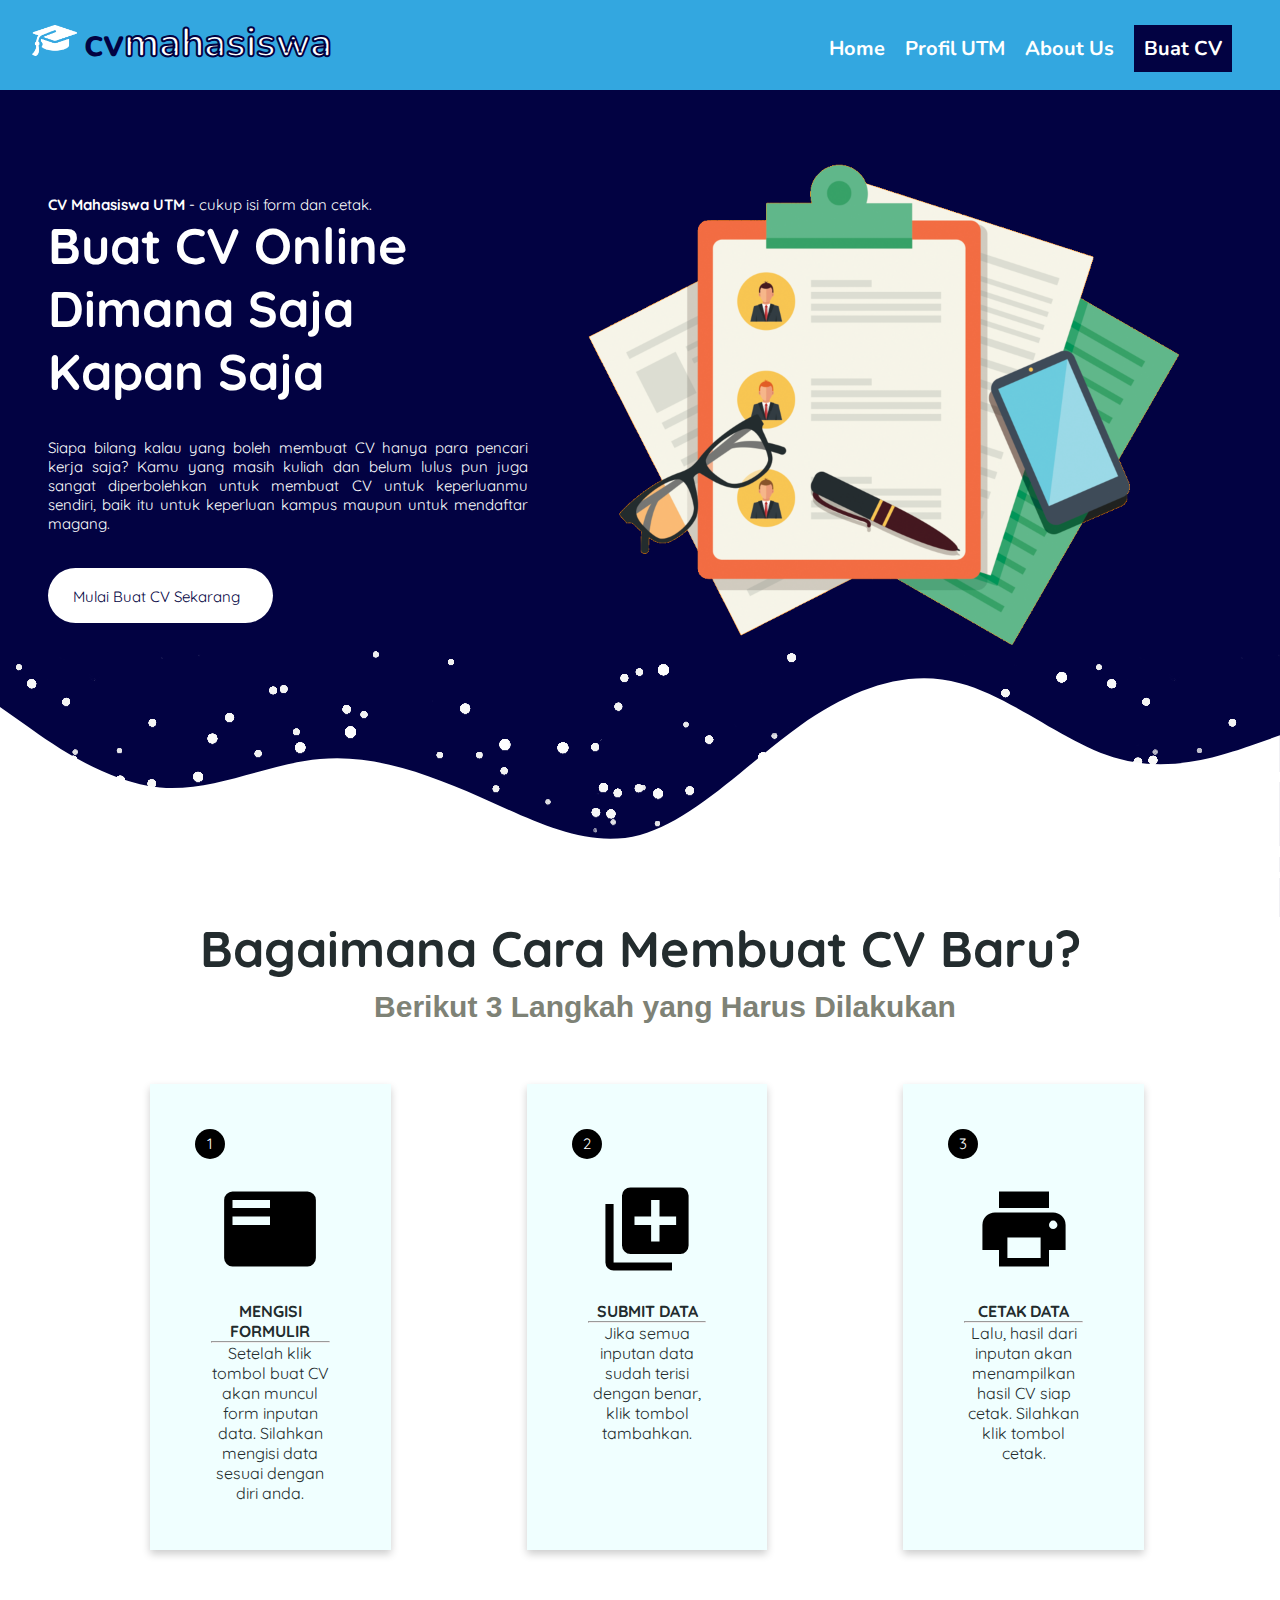
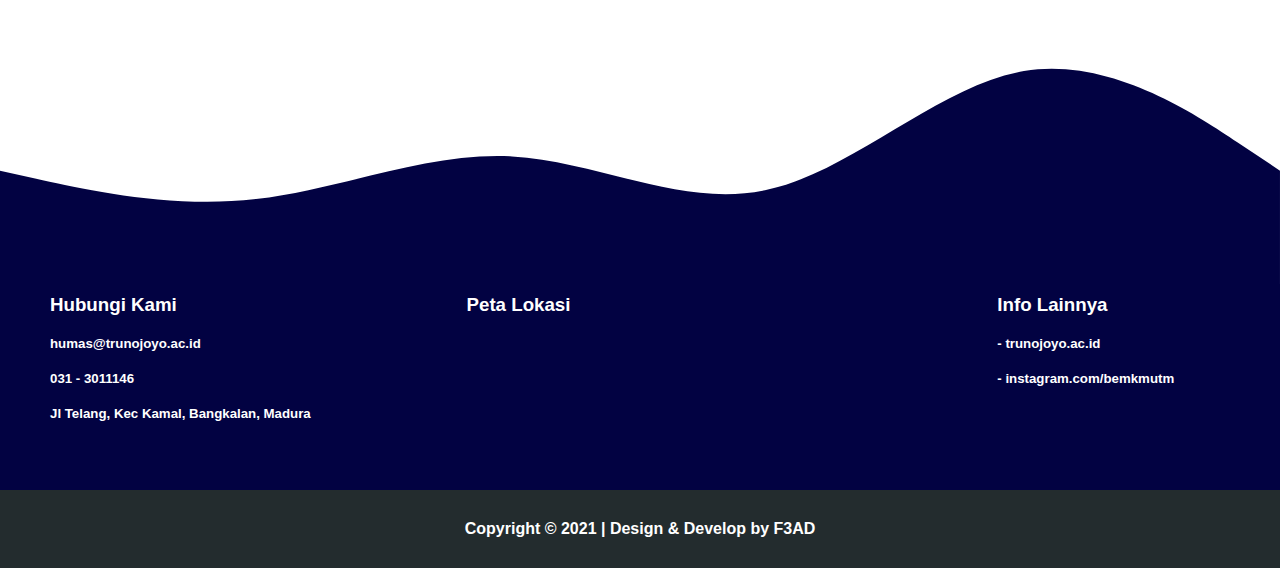
<file: index.html>
<!DOCTYPE html>
<html>
    <head>
        <meta charset="utf-8">
        <meta name="viewport" content="width=device-width, initial-scale=1">
        <link rel="stylesheet" href="css/index.css">
        <link rel="preconnect" href="https://fonts.gstatic.com">
        <link href="https://fonts.googleapis.com/css2?family=Nunito:ital,wght@0,200;0,900;1,900&display=swap" rel="stylesheet">
        <link href="https://fonts.googleapis.com/icon?family=Material+Icons" rel="stylesheet">
        <link href="https://fonts.googleapis.com/css2?family=Quicksand:wght@700&display=swap" rel="stylesheet">
        <link href="https://fonts.googleapis.com/css2?family=Fredoka+One&family=Quicksand:wght@700&display=swap" rel="stylesheet">        
        <title>Home</title>
    </head>
    <body>
        <div class="nav">
            <div class="navbar-left">
                <img id="logo-web" src="img/logo-hatCollege.png" alt="logo-website">
                <a id="nm-web" href="./index.html">cv<span id="span-nm">mahasiswa</span></a>
            </div>
            <div class="navbar-right">
                <input type="checkbox" id="check">
                <label for="check">
                    <i class="material-icons" id="btn-menu">subject</i>
                    <i class="material-icons" id="close-menu">close</i>
                </label>
                <ul>
                    <li><a href="./index.html">Home</a></li>
                    <li><a href="./html/profilutm.html">Profil UTM</a></li>
                    <li><a href="./html/about.html">About Us</a></li>
                    <li><a href="./html/form.html" id="buatCV">Buat CV</a></li>
                </ul>
            </div>
        </div>
        <div class="jd-container">
            <div class="jd-content">
                <p id="sub-jd1">
                    <b>CV Mahasiswa UTM</b> - cukup isi form dan cetak.
                </p>
                <h1 id="judul">
                    Buat CV Online<br>
                    Dimana Saja<br>
                    Kapan Saja
                </h1>
                <p id="sub-jd2">Siapa bilang kalau yang boleh membuat CV hanya para pencari kerja saja? Kamu yang masih kuliah dan belum lulus pun juga sangat diperbolehkan untuk membuat CV untuk keperluanmu sendiri, baik itu untuk keperluan kampus maupun untuk mendaftar magang. </p>
                <div id="btn-buat">
                    <a href="./html/form.html" id="buat-skrg">Mulai Buat CV Sekarang</a>
                </div>
            </div>
            <div id="jd-content">
                <img id="foto-jd" src="img/gmb-CV-Cartoon.png" alt="foto-CV-Kartun">
            </div>
        </div>
        <div class="bg-curved">
            <svg xmlns="http://www.w3.org/2000/svg" viewBox="0 0 1440 300">
                <path fill="#ffffff" fill-opacity="1" d="M0,64L30,85.3C60,107,120,149,180,154.7C240,160,300,128,360,122.7C420,117,480,139,540,165.3C600,192,660,224,720,208C780,192,840,128,900,85.3C960,43,1020,21,1080,37.3C1140,53,1200,107,1260,122.7C1320,139,1380,117,1410,106.7L1440,96L1440,320L1410,320C1380,320,1320,320,1260,320C1200,320,1140,320,1080,320C1020,320,960,320,900,320C840,320,780,320,720,320C660,320,600,320,540,320C480,320,420,320,360,320C300,320,240,320,180,320C120,320,60,320,30,320L0,320Z"></path>
            </svg>
        </div>
        <div class="cr-content">
            <h1>Bagaimana Cara Membuat CV Baru?</h1>
            <h3>Berikut 3 Langkah yang Harus Dilakukan</h3>
            <div class="card-content">
                <div class="card" id="cd-1">
                    <div id="round-numb"><p id="numb">1</p></div>
                    <i class="material-icons">featured_play_list</i>
                    <div class="card-container">
                        <h4>MENGISI FORMULIR</h4>
                        <hr>
                        <p>Setelah klik tombol buat CV akan muncul form inputan data. Silahkan mengisi data sesuai dengan diri anda.</p> 
                    </div>
                </div>
                <div class="card" id="cd-2">
                    <div id="round-numb"><p id="numb">2</p></div>
                    <i class="material-icons">library_add</i>
                    <div class="card-container">
                        <h4>SUBMIT DATA</h4>
                        <hr>
                        <p>Jika semua inputan data sudah terisi dengan benar, klik tombol tambahkan.</p> 
                    </div>
                </div>
                <div class="card" id="cd-3">
                    <div id="round-numb"><p id="numb">3</p></div>
                    <i class="material-icons">local_printshop</i>
                    <div class="card-container">
                        <h4>CETAK DATA</h4>
                        <hr>
                        <p>Lalu, hasil dari inputan akan menampilkan hasil CV siap cetak. Silahkan klik tombol cetak.</p> 
                    </div>
                </div>
            </div>
        </div>
        <div class="bg-curved2">
            <svg xmlns="http://www.w3.org/2000/svg" viewBox="0 0 1440 320">
                <path fill="#020242" fill-opacity="1" d="M0,192L48,202.7C96,213,192,235,288,224C384,213,480,171,576,176C672,181,768,235,864,213.3C960,192,1056,96,1152,80C1248,64,1344,128,1392,160L1440,192L1440,320L1392,320C1344,320,1248,320,1152,320C1056,320,960,320,864,320C768,320,672,320,576,320C480,320,384,320,288,320C192,320,96,320,48,320L0,320Z"></path>
            </svg>
        </div>
        <div class="contact">
            <div class="ct-content">
                <h3>Hubungi Kami</h3>
                <h5>humas@trunojoyo.ac.id</h5>
                <h5>031 - 3011146</h5>
                <h5>Jl Telang, Kec Kamal, Bangkalan, Madura</h5>
            </div>
            <div class="ct-content">
                <h3>Peta Lokasi</h3>
                <iframe src="https://www.google.com/maps/embed?pb=!1m14!1m8!1m3!1d15835.939177065147!2d112.7230807!3d-7.1277548!3m2!1i1024!2i768!4f13.1!3m3!1m2!1s0x0%3A0x9777ca139b28195d!2sUniversitas%20Trunojoyo%20Madura!5e0!3m2!1sid!2sid!4v1620786140023!5m2!1sid!2sid" width="600" height="450" style="border:0;" allowfullscreen="" loading="lazy"></iframe>
            </div>
            <div class="ct-content">
                <h3>Info Lainnya</h3>
                <h5>- trunojoyo.ac.id</h5>
                <h5>- instagram.com/bemkmutm</h5>
            </div>
        </div>
        <footer>
            <h4 id="cp-right">Copyright © 2021 | Design & Develop by F3AD</h4>
        </footer>
    </body>
</html>
</file>
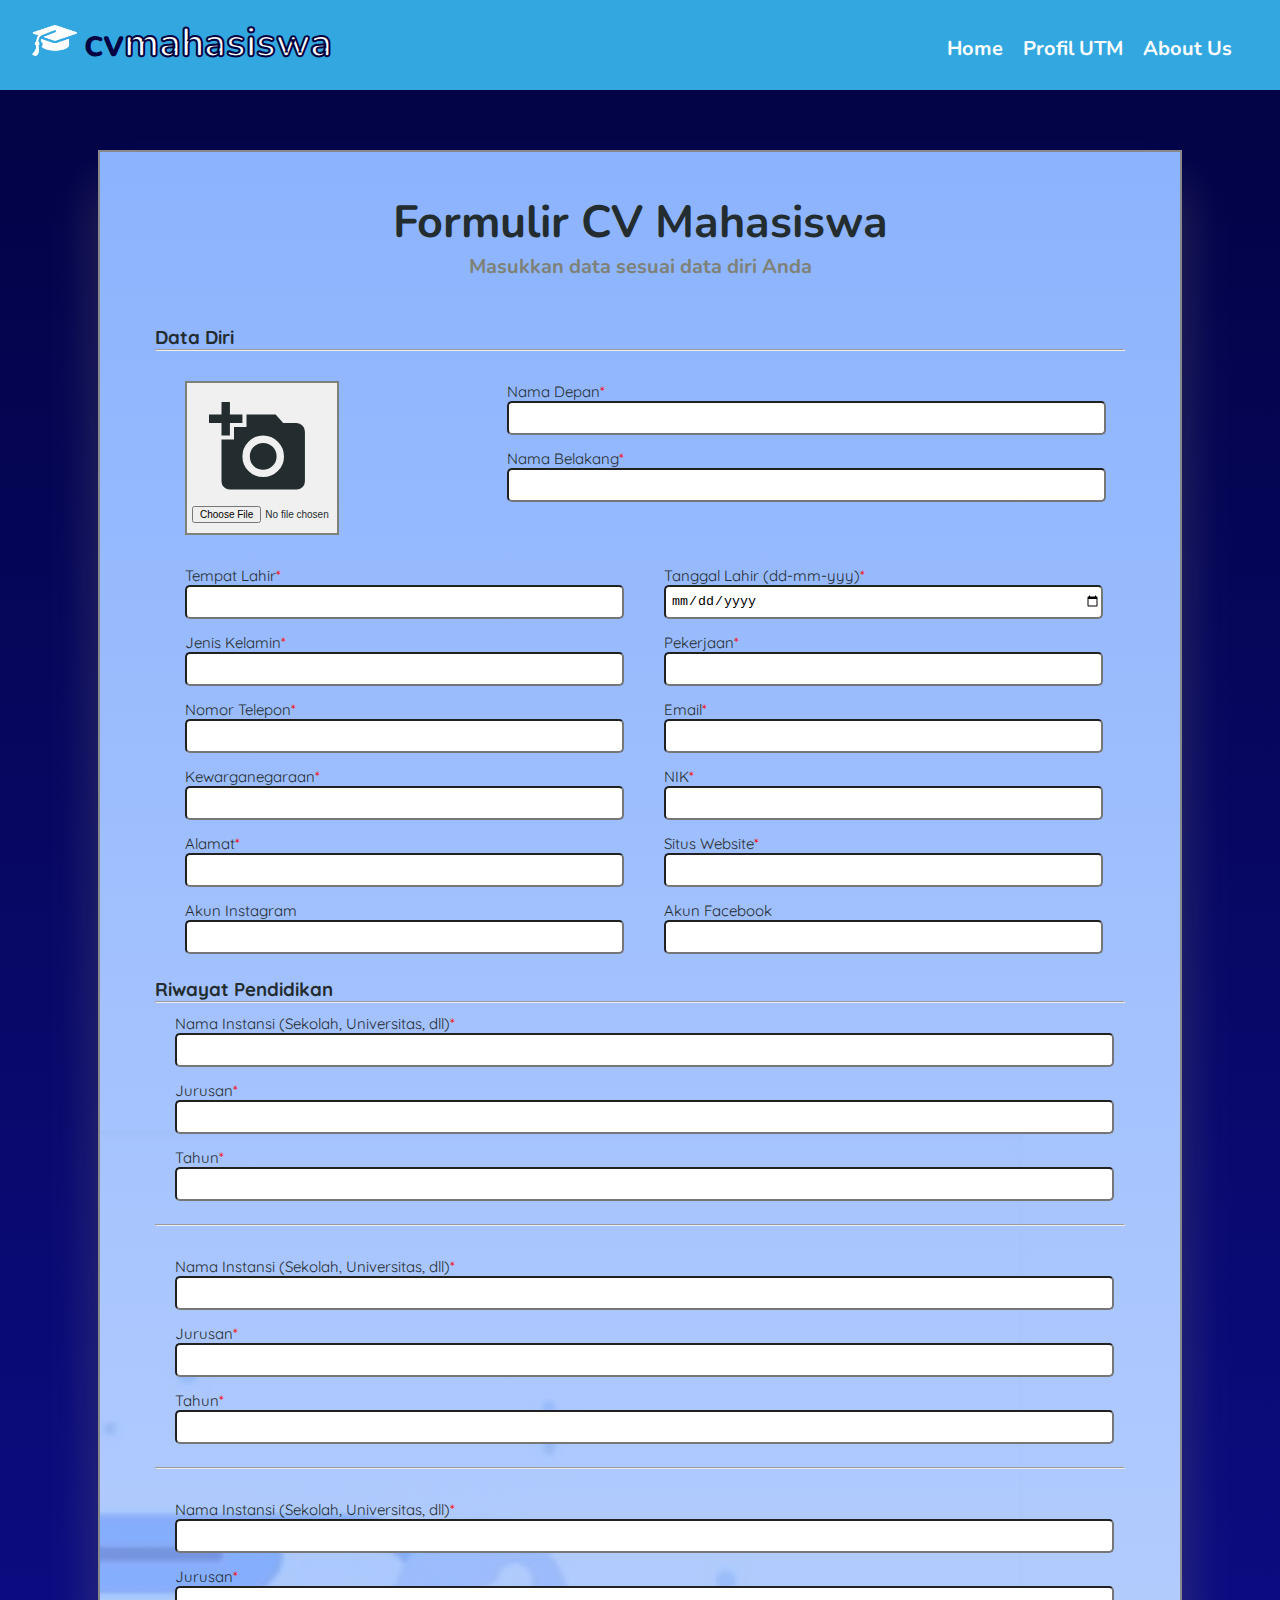
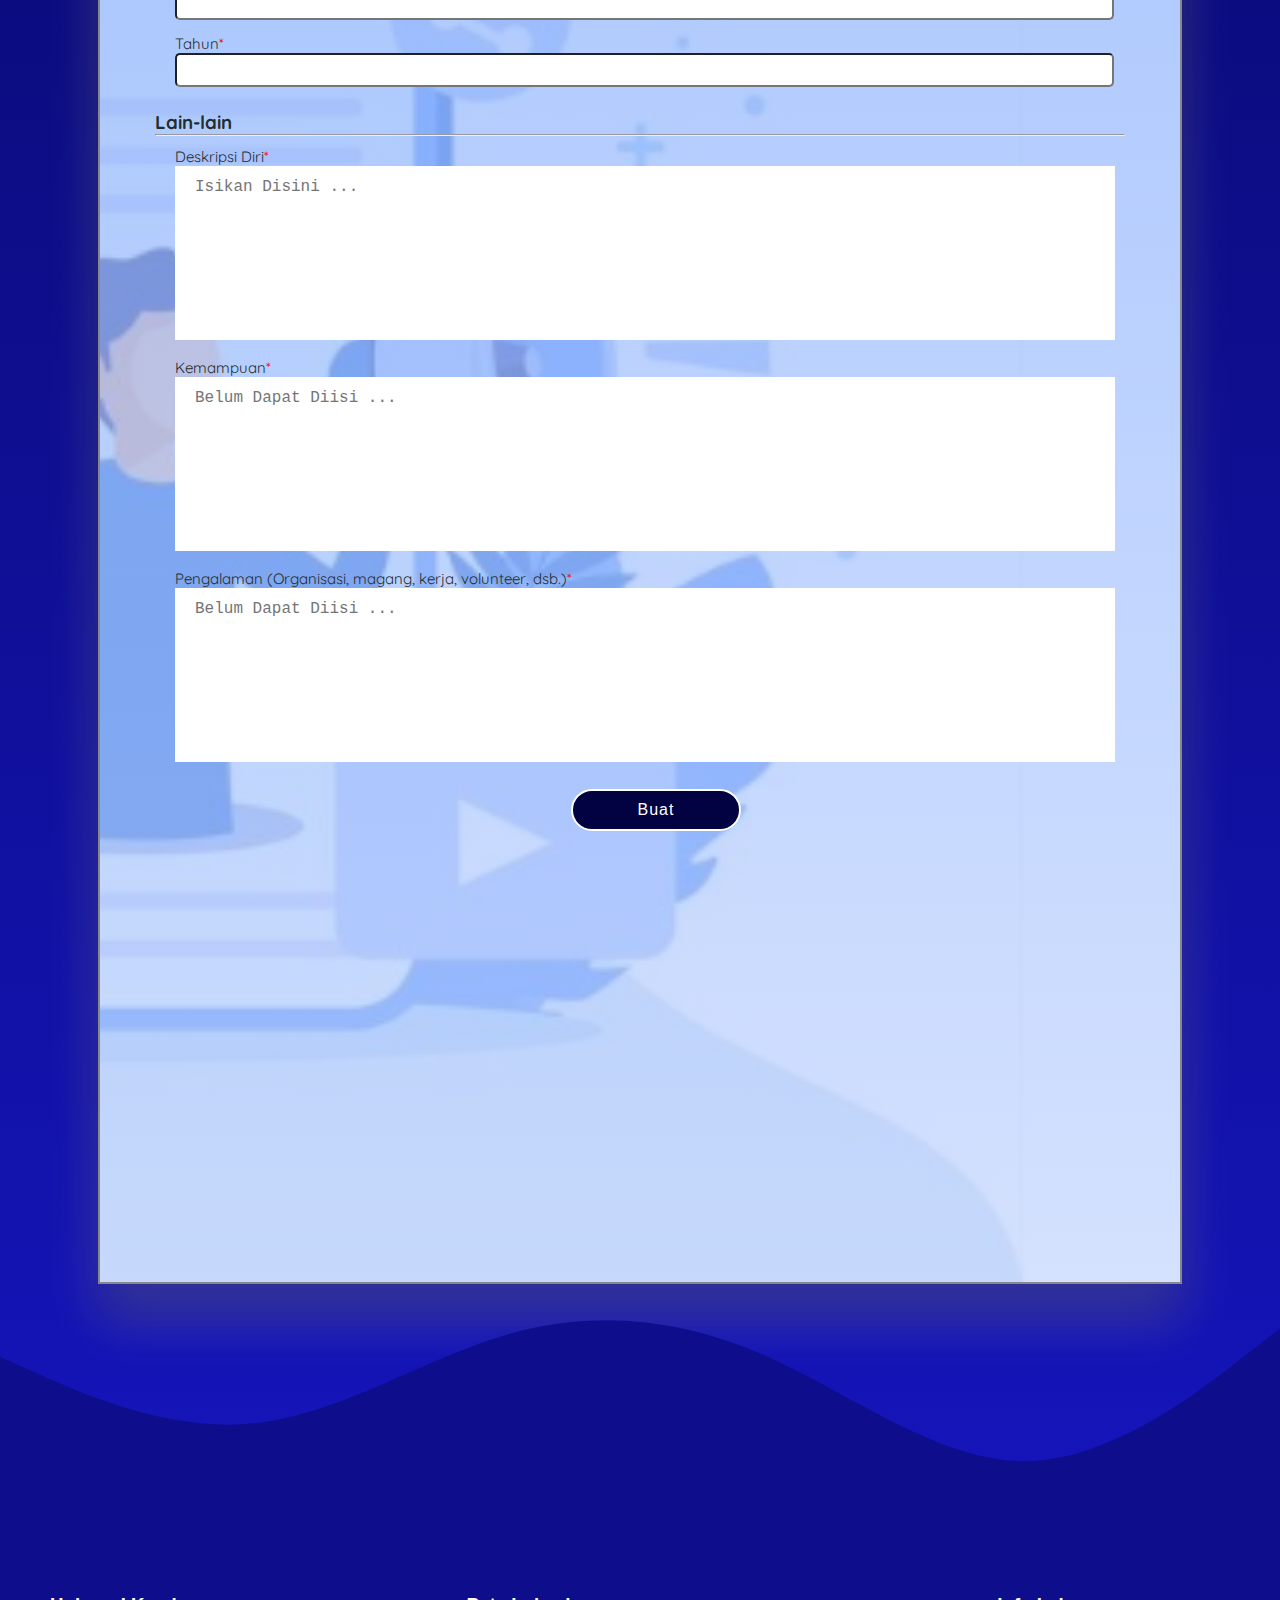
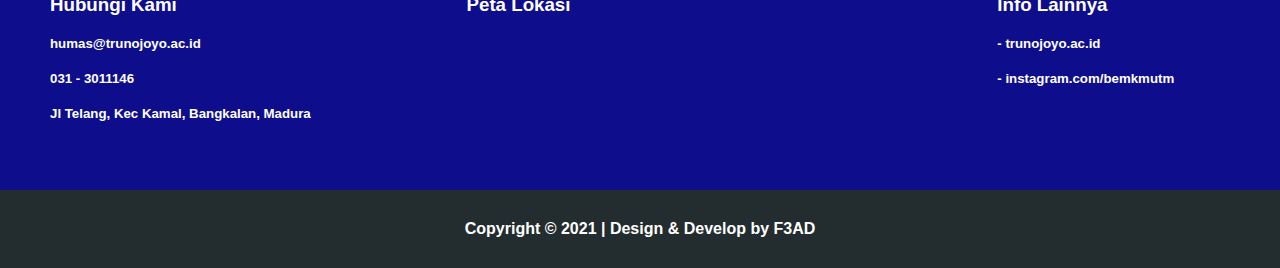
<file: html/form.html>
<!DOCTYPE html>
<html>
    <head>
        <meta charset="utf-8">
        <meta name="viewport" content="width=device-width, initial-scale=1">

        <link rel="stylesheet" href="../css/form.css">
        <link rel="preconnect" href="https://fonts.gstatic.com">
        <link href="https://fonts.googleapis.com/css2?family=Nunito:ital,wght@0,200;0,900;1,900&display=swap" rel="stylesheet">
        <link href="https://fonts.googleapis.com/icon?family=Material+Icons" rel="stylesheet">
        <link href="https://fonts.googleapis.com/css2?family=Quicksand:wght@700&display=swap" rel="stylesheet">
        <link href="https://fonts.googleapis.com/css2?family=Fredoka+One&family=Quicksand:wght@700&display=swap" rel="stylesheet">

        
        <title>Buat CV</title>
    </head>


    <body>
        <div class="nav">
            <div class="navbar-left">
                <img id="logo-web" src="../img/logo-hatCollege.png" alt="logo-website">
                <a id="nm-web" href="../index.html">cv<span id="span-nm">mahasiswa</span></a>
            </div>
            <div class="navbar-right">
                <input type="checkbox" id="check">
                <label for="check">
                    <i class="material-icons" id="btn-menu">subject</i>
                    <i class="material-icons" id="close-menu">close</i>
                </label>
                 <ul class="navi">
                    <li><a href="../index.html">Home</a></li>
                    <li><a href="./profilutm.html">Profil UTM</a></li>
                    <li><a href="./about.html">About Us</a></li>
                    <!-- <li><a href="./form.html" id="buatCV">Buat CV</a></li> -->
                </ul>
            </div>
        </div>
        <div class="bg-dasar">
            <div class="modal" id="modalForm">
                <div class="modal-form">
                    <div id="form-header">
                        <h1>Formulir CV Mahasiswa</h1>
                        <h2>Masukkan data sesuai data diri Anda</h2>
                    </div>
                    <form class="form" action="#" method="POST" onsubmit="return validasi()">
                        <div class="sub-form" id="sub-form1">
                            <h3>Data Diri</h3>
                            <hr>
                            <div class="input-group-2clm">
                                <div class="input-group"id="photo">
                                    <i class="material-icons" id="photo-icon">add_a_photo</i>
                                    <input type="file" id="up-photo" name="photo-profil" onchange="hpsErr('up-photo','photoErr')">
                                    <p id="photoErr"></p>
                                </div>
                                <div class="input-group-nm">
                                    <div class="input-group" id="input-group-nm">
                                        <span>Nama Depan<a>*</a></span><br>
                                        <input type="text" id="nama-dpn" name="nama-dpn" onkeypress="hpsErr('nama-dpn','namaDErr')">
                                        <p id="namaDErr"></p>
                                    </div>
                                    <div class="input-group" id="input-group-nm">
                                        <span>Nama Belakang<a>*</a></span><br>
                                        <input type="text" id="nama-blkg" name="nama-blkg" onkeypress="hpsErr('nama-blkg','namaBErr')">
                                        <p id="namaBErr"></p>
                                    </div>
                                </div>
                            </div>
                            <div class="input-group-2clm">
                                <div class="input-group">
                                    <span>Tempat Lahir<a>*</a></span><br>
                                    <input type="text" id="kota" name="kota-lahir" onkeypress="hpsErr('kota','kotaErr')">
                                    <p id="kotaErr"></p>
                                </div>
                                <div class="input-group">
                                    <span>Tanggal Lahir (dd-mm-yyy)<a>*</a></span><br>
                                    <input type="date" id="tgl" name="tgl-lahir" onchange="hpsErr('tgl','tglErr')">
                                    <p id="tglErr"></p>
                                </div>
                                <div class="input-group">
                                    <span>Jenis Kelamin<a>*</a></span><br>
                                    <input list="gender" name="jeniskelamin" id="jkel" onchange="hpsErr('jkel','jenisKErr')">
                                    <datalist id="gender">
                                        <option value="Laki-Laki (L)">
                                        <option value="Perempuan (P)">
                                    </datalist>
                                    <p id="jenisKErr"></p>
                                </div>
                                <div class="input-group">
                                    <span>Pekerjaan<a>*</a></span><br>
                                    <input type="text" id="pekerjaan" name="pekerjaan" onkeypress="hpsErr('pekerjaan','pekerjaanErr')">
                                    <p id="pekerjaanErr"></p>
                                </div>
                                <div class="input-group">
                                    <span>Nomor Telepon<a>*</a></span><br>
                                    <input type="text" id="telp" name="numb-telp" onkeypress="return angka(event,'telp','telpErr')">
                                    <p id="telpErr"></p>
                                </div>
                                <div class="input-group">
                                    <span>Email<a>*</a></span><br>
                                    <input type="text" id="email" name="alamat-email" onkeypress="hpsErr('email','emailErr')">
                                    <p id="emailErr"></p>
                                </div>
                                <div class="input-group">
                                    <span>Kewarganegaraan<a>*</a></span><br>
                                    <input type="text" id="kwn" name="warga-negara" onkeypress="hpsErr('kwn','negaraErr')">
                                    <p id="negaraErr"></p>
                                </div>
                                <div class="input-group">
                                    <span>NIK<a>*</a></span><br>
                                    <input type="text" id="nik" name="nomor-induk" onkeypress="return angka(event,'nik','nikErr')">
                                    <p id="nikErr"></p>
                                </div>
                                <div class="input-group">
                                    <span>Alamat<a>*</a></span><br>
                                    <input type="text" id="alamat" name="alamat-rumah" onkeypress="hpsErr('alamat','alamatErr')">
                                    <p id="alamatErr"></p>
                                </div>
                                <div class="input-group">
                                    <span>Situs Website<a>*</a></span><br>
                                    <input type="text" id="web" name="web" onkeypress="hpsErr('web','webErr')">
                                    <p id="webErr"></p>
                                </div>
                                <div class="input-group">
                                    <span>Akun Instagram</span><br>
                                    <input type="text" id="ig" name="instagram" onkeypress="hpsErr('ig','igErr')">
                                    <p id="igErr"></p>
                                </div>
                                <div class="input-group">
                                    <span>Akun Facebook</span><br>
                                    <input type="text" id="fb" name="facebook" onkeypress="hpsErr('fb','fbErr')">
                                    <p id="fbErr"></p>
                                </div>
                            </div>
                        </div>
                        <div class="sub-form" id="sub-form2">
                            <h3>Riwayat Pendidikan</h3>
                            <hr>
                            <div class="input-group">
                                <span>Nama Instansi (Sekolah, Universitas, dll)<a>*</a></span><br>
                                <input type="text" id="sekolah1" name="nama-instansi" onkeypress="hpsErr('sekolah1','skl1Err')">
                                <p id="skl1Err"></p>
                            </div>
                            <div class="input-group">
                                <span>Jurusan<a>*</a></span><br>
                                <input type="text" id="jurusan1" name="jurusan" onkeypress="hpsErr('jurusan1','jrs1Err')">
                                <p id="jrs1Err"></p>
                            </div>
                            <div class="input-group">
                                <span>Tahun<a>*</a></span><br>
                                <input type="text" id="tahun1" name="tahun" onkeypress="hpsErr('tahun1','thn1Err')">
                                <p id="thn1Err"></p>
                            </div>
                            <br>
                            <hr>
                            <br>
                            <div class="input-group">
                                <span>Nama Instansi (Sekolah, Universitas, dll)<a>*</a></span><br>
                                <input type="text" id="sekolah2" name="nama-instansi" onkeypress="hpsErr('sekolah2','skl2Err')">
                                <p id="skl2Err"></p>
                            </div>
                            <div class="input-group">
                                <span>Jurusan<a>*</a></span><br>
                                <input type="text" id="jurusan2" name="jurusan" onkeypress="hpsErr('jurusan2','jrs2Err')">
                                <p id="jrs2Err"></p>
                            </div>
                            <div class="input-group">
                                <span>Tahun<a>*</a></span><br>
                                <input type="text" id="tahun2" name="tahun" onkeypress="hpsErr('tahun2','thn2Err')">
                                <p id="thn2Err"></p>
                            </div>
                            <br>
                            <hr>
                            <br>
                            <div class="input-group">
                                <span>Nama Instansi (Sekolah, Universitas, dll)<a>*</a></span><br>
                                <input type="text" id="sekolah3" name="nama-instansi" onkeypress="hpsErr('sekolah3','skl3Err')">
                                <p id="skl3Err"></p>
                            </div>
                            <div class="input-group">
                                <span>Jurusan<a>*</a></span><br>
                                <input type="text" id="jurusan3" name="jurusan" onkeypress="hpsErr('jurusan3','jrs3Err')">
                                <p id="jrs3Err"></p>
                            </div>
                            <div class="input-group">
                                <span>Tahun<a>*</a></span><br>
                                <input type="text" id="tahun3" name="tahun" onkeypress="hpsErr('tahun3','thn3Err')">
                                <p id="thn3Err"></p>
                            </div>
                        </div>
                        <div class="sub-form" id="sub-form2">
                            <h3>Lain-lain</h3>
                            <hr>
                            <div class="input-group">
                                <span>Deskripsi Diri<a>*</a></span><br>
                                <textarea id="desc-me" name="about-me" placeholder="Isikan Disini ..." onkeypress="hpsErr('desc-me','descErr')"></textarea>
                                <p id="descErr"></p>
                            </div>
                            <div class="input-group">
                                <span>Kemampuan<a>*</a></span><br>
                                <textarea id="skills" name="skills" placeholder="Belum Dapat Diisi ..." disabled></textarea>
                                <p id="skilErr"></p>
                            </div>
                            <div class="input-group">
                                <span>Pengalaman (Organisasi, magang, kerja, volunteer, dsb.)<a>*</a></span><br>
                                <textarea id="exp" name="experion" placeholder="Belum Dapat Diisi ..." disabled></textarea>
                                <p id="expErr"></p>
                            </div>
                        </div>
                        <input type="submit" value="Buat" id="btn-daftar">
                        <!-- <button type="button" id="btn-daftar">Buat</button> -->
                    </form>
                </div>
            </div>
        </div>
        <div class="modal-cv" id="modalCV">
            <div class="bingkai-modalCV">
                <!-- Button Close Modal-->
                <div class="btn-close" id="closeModal">&times;</div>
                <div class="resume">
                    <div class="base">
                        <div class="profile">
                            <div class="photo" id="gambar">
                                <img src="../img/FEBI FADLILAH NUR AMINAH.jpg"></img>
                            </div>
                            <div class="info">
                                <h1 class="name" id="namaCV">FEBI FADLILAH NUR AMINAH</h1>
                                <h2 class="job" id="jobCV">MAHASISWI</h2>
                            </div>
                        </div>
                        <div class="about">
                            <h3>About Me</h3>
                            <span id="aboutCV">Saya adalah seorang mahasiswi</span>
                        </div>
                        <div class="contact-c">
                            <h3>Contact Me</h3>
                            <div class="call"><a href="#">No-telp : <span id="nohpCV">08970914456</No-telp></a></div>
                            <div class="email"><a href="#">Nama Email : <span id="emailCV">febyfadlilah98@gmail.com </span></a></div>
                        </div>
                    </div>
                    <div class="func">
                        <div class="profil">
                            <h3>Profile</h3>
                            <ul>
                                <li><span>Nama : </span><br><small id="nameCV">FEBI FADLILAH NUR AMINAH</small></li>
                                <li><span>Tempat Lahir :</span><br><small id="kotaCV">JOMBANG</small></li>
                                <li><span>Tanggal Lahir :</span><br><small id="tglCV">20-02-20003</small></li>
                                <li><span>Jenis Kelamin :</span><br><small id="genderCV">Perempuan</small></li>
                                <li><span>Alamat :</span><br><small id="alamatCV">Ds. Pucangsimo Bandarkedungmulyo, Jombang</small></li>
                                <li><span>Kewarganegaraan :</span><br><small id="negaraCV">Indonesia</small></li>
                                <li><span>NIK :</span><br><small id="nikCV">3517*********</small></li>
                                <li><span>Website :</span><br><small id="webCV">-</small></li>
                                <li><span>Instagram :</span><br><small id="igCV">febyfadlilah_</small></li>
                                <li><span>Facebook :</span><br><small id="fbCV">febyfadlilah</small></li>
                                <li><span>Skills :</span><br><small id="skilCV">...</small></li>
                                <li><span>Experience :</span><br><small id="expCV">...</small></li>
                            </ul>
                        </div>
                    </div>
                    <div class="func">
                        <div class="edu">
                            <h3>Education</h3>
                            <ul>
                                <li>
                                    <span>Nama Sekolah</span><br>
                                    <small id="skl1CV">MI SUBULUSSALAM</small>
                                    <span>Jurusan</span>
                                    <small id="jrs1CV">-</small>
                                    <span>Tahun Ajaran</span>
                                    <small id="thn1CV">2008-2014</small>
                                </li>
                                <li>
                                    <span>Nama Sekolah</span><br>
                                    <small id="skl2CV">SMPN BANDARKEDUNGMULYO</small>
                                    <span>Jurusan</span>
                                    <small id="jrs2CV">-</small>
                                    <span>Tahun Ajaran</span>
                                    <small id="thn2CV">2014-2017</small>
                                </li>
                                <li>
                                    <span>Nama Sekolah</span><br>
                                    <small id="skl3CV">SMAN BANDARKEDUNGMULYO</small>
                                    <span>Jurusan</span>
                                    <small id="jrs3CV">MIPA</small>
                                    <span>Tahun Ajaran</span>
                                    <small id="thn3CV">2017-2020</small>
                                </li>
                            </ul>
                        </div>
                    </div>
                </div>
                <div id="btn-cetak">
                    <a id="cetak-skrg">Cetak CV</a>
                </div>
            </div>
        </div>
        <div class="bg-curved">
            <svg xmlns="http://www.w3.org/2000/svg" viewBox="0 0 1440 320">
                <path fill="#0e0e8c" fill-opacity="1" d="M0,64L48,85.3C96,107,192,149,288,138.7C384,128,480,64,576,37.3C672,11,768,21,864,64C960,107,1056,181,1152,181.3C1248,181,1344,107,1392,69.3L1440,32L1440,320L1392,320C1344,320,1248,320,1152,320C1056,320,960,320,864,320C768,320,672,320,576,320C480,320,384,320,288,320C192,320,96,320,48,320L0,320Z"></path>
            </svg>
        </div>
        <div class="contact">
            <div class="ct-content">
                <h3>Hubungi Kami</h3>
                <h5>humas@trunojoyo.ac.id</h5>
                <h5>031 - 3011146</h5>
                <h5>Jl Telang, Kec Kamal, Bangkalan, Madura</h5>
            </div>
            <div class="ct-content">
                <h3>Peta Lokasi</h3>
                <iframe src="https://www.google.com/maps/embed?pb=!1m14!1m8!1m3!1d15835.939177065147!2d112.7230807!3d-7.1277548!3m2!1i1024!2i768!4f13.1!3m3!1m2!1s0x0%3A0x9777ca139b28195d!2sUniversitas%20Trunojoyo%20Madura!5e0!3m2!1sid!2sid!4v1620786140023!5m2!1sid!2sid" width="600" height="450" style="border:0;" allowfullscreen="" loading="lazy"></iframe>
            </div>
            <div class="ct-content">
                <h3>Info Lainnya</h3>
                <h5>- trunojoyo.ac.id</h5>
                <h5>- instagram.com/bemkmutm</h5>
            </div>
        </div>
        <footer>
            <h4 id="cp-right">Copyright © 2021 | Design & Develop by F3AD</h4>
        </footer>
        <script src="../js/script.js"></script>
    </body>
</html>
</file>
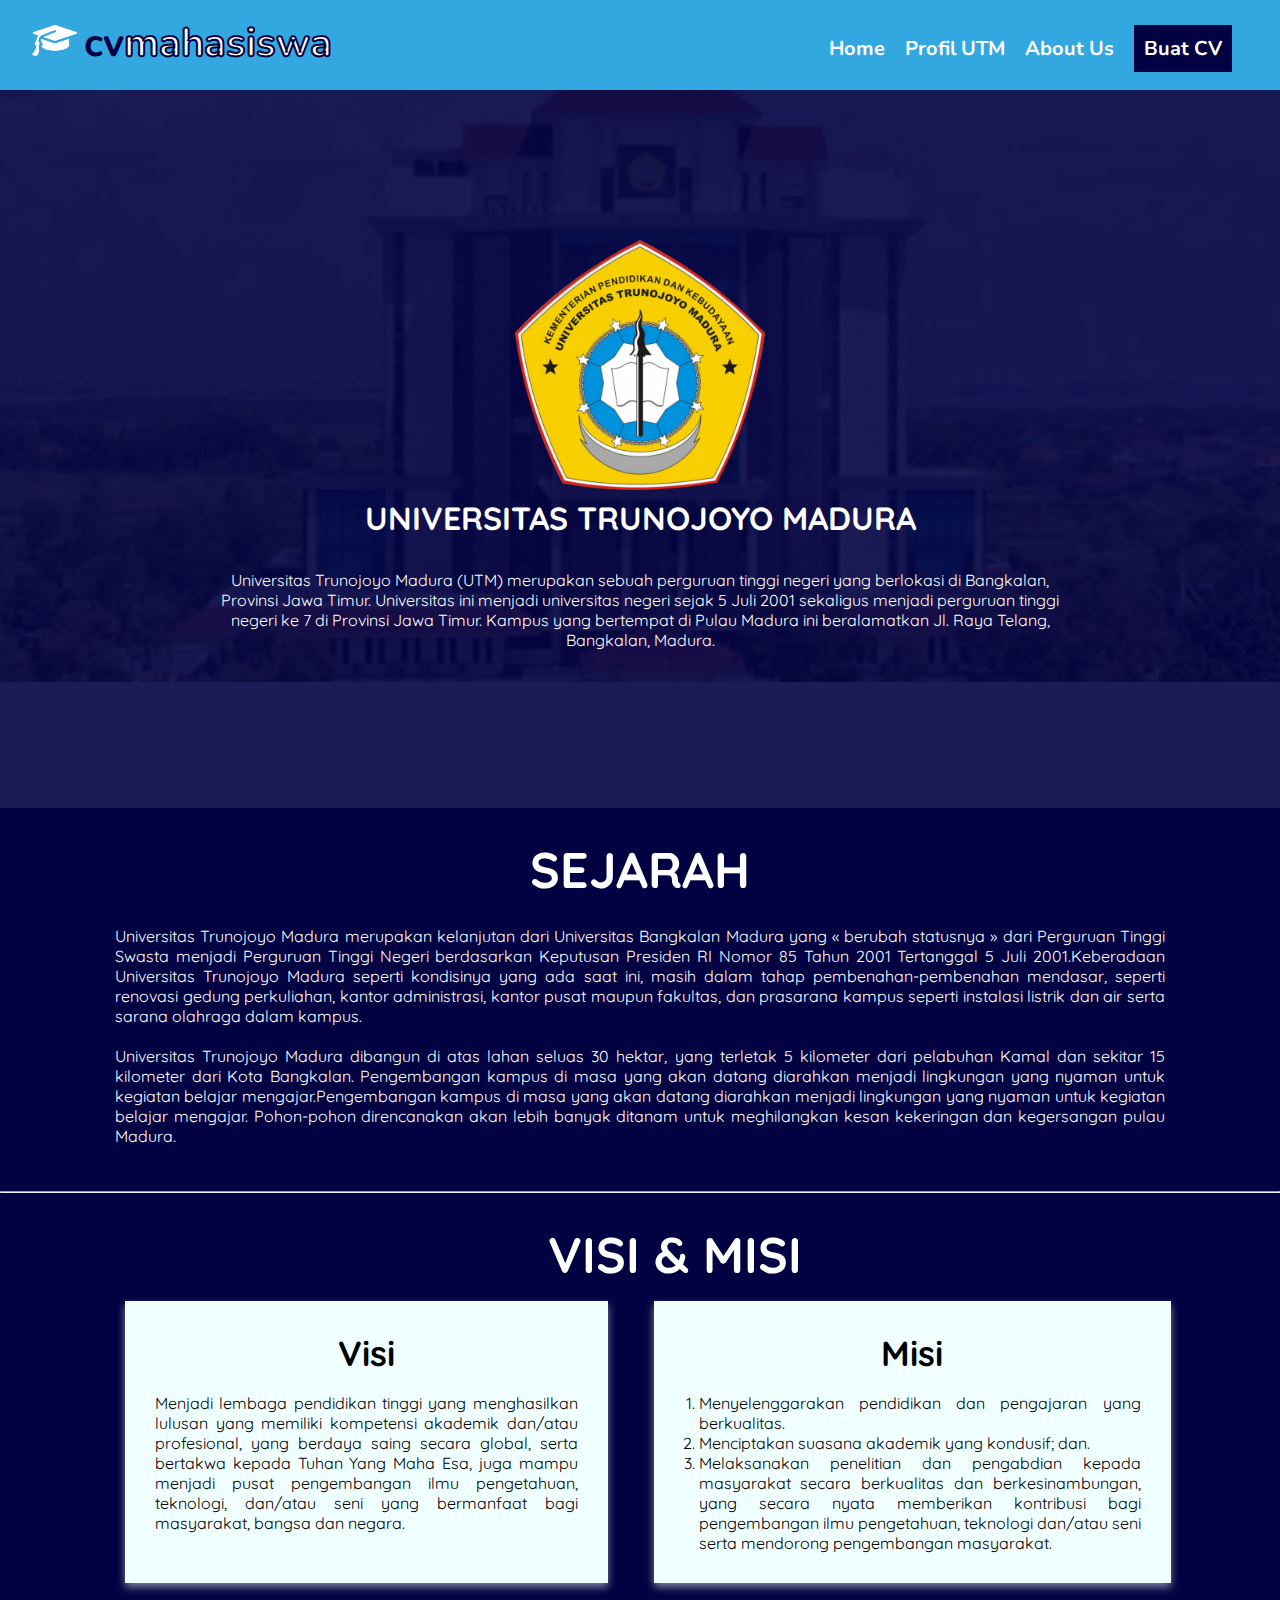
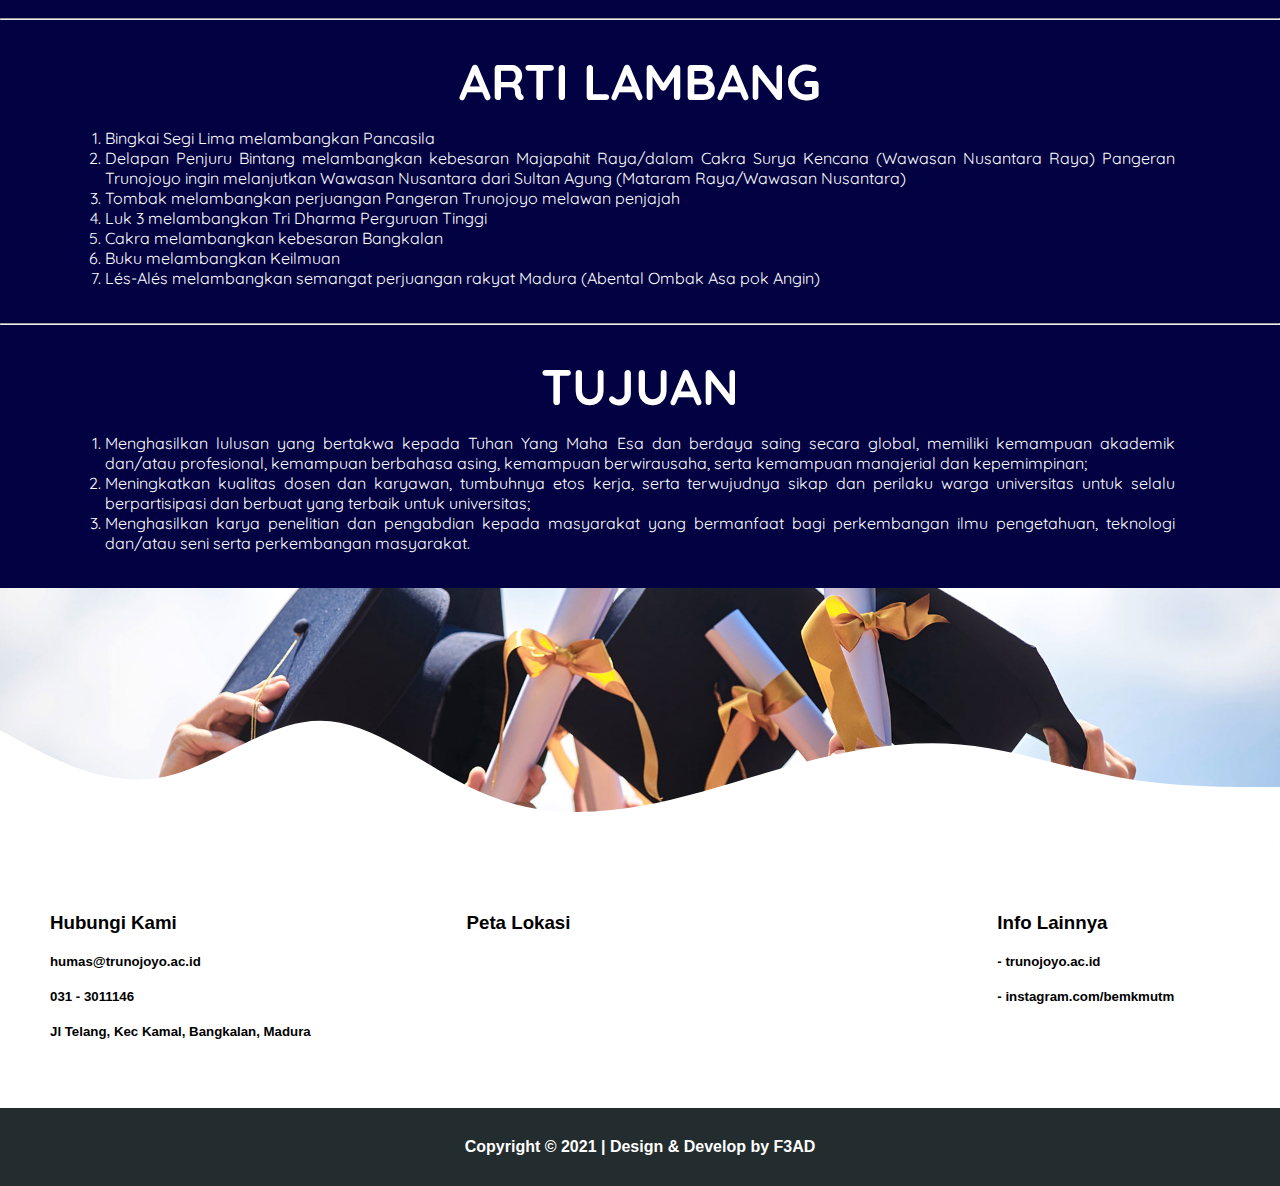
<file: html/profilutm.html>
<!DOCTYPE html>
    <html lang="en">
    <head>
        <meta charset="UTF-8">
        <meta http-equiv="X-UA-Compatible" content="IE=edge">
        <meta name="viewport" content="width=device-width, initial-scale=1.0">

        <link rel="stylesheet" href="../css/profilutm.css">
        <link rel="preconnect" href="https://fonts.gstatic.com">
        <link href="https://fonts.googleapis.com/css2?family=Nunito:ital,wght@0,200;0,900;1,900&display=swap" rel="stylesheet">
        <link href="https://fonts.googleapis.com/icon?family=Material+Icons" rel="stylesheet">
        <link href="https://fonts.googleapis.com/css2?family=Quicksand:wght@700&display=swap" rel="stylesheet">
        <link href="https://fonts.googleapis.com/css2?family=Fredoka+One&family=Quicksand:wght@700&display=swap" rel="stylesheet">

        <title>Profil UTM</title>
    </head>
    <body>
        <div class="nav">
            <div class="navbar-left">
                <img id="logo-web" src="../img/logo-hatCollege.png" alt="logo-website">
                <a id="nm-web" href="../index.html">cv<span id="span-nm">mahasiswa</span></a>
            </div>
            <div class="navbar-right">
                <input type="checkbox" id="check">
                <label for="check">
                    <i class="material-icons" id="btn-menu">subject</i>
                    <i class="material-icons" id="close-menu">close</i>
                </label>
                <ul>
                    <li><a href="../index.html">Home</a></li>
                    <li><a href="./profilutm.html">Profil UTM</a></li>
                    <li><a href="./about.html">About Us</a></li>
                    <li><a href="./form.html" id="buatCV">Buat CV</a></li>
                </ul>
            </div>
        </div>
        <div class="head-content">
            <img src="../img/logo-UTM.png" alt="logo-utm" id="logo">
            <h1>UNIVERSITAS TRUNOJOYO MADURA</h1>
            <p>Universitas Trunojoyo Madura (UTM) merupakan sebuah perguruan tinggi negeri yang berlokasi di Bangkalan, Provinsi Jawa Timur. Universitas ini menjadi universitas negeri sejak 5 Juli 2001 sekaligus menjadi perguruan tinggi negeri ke 7 di Provinsi Jawa Timur. Kampus yang bertempat di Pulau Madura ini beralamatkan Jl. Raya Telang, Bangkalan, Madura.</p>
        </div>
         <div class="sj-content">
            <h2>SEJARAH</h2>
            <p>Universitas Trunojoyo Madura merupakan kelanjutan dari Universitas Bangkalan Madura yang « berubah statusnya » dari Perguruan Tinggi Swasta menjadi Perguruan Tinggi Negeri berdasarkan Keputusan Presiden RI Nomor 85 Tahun 2001 Tertanggal 5 Juli 2001.Keberadaan Universitas Trunojoyo Madura seperti kondisinya yang ada saat ini, masih dalam tahap pembenahan-pembenahan mendasar, seperti renovasi gedung perkuliahan, kantor administrasi, kantor pusat maupun fakultas, dan prasarana kampus seperti instalasi listrik dan air serta sarana olahraga dalam kampus.</p>
            <p> Universitas Trunojoyo Madura dibangun di atas lahan seluas 30 hektar, yang terletak 5 kilometer dari pelabuhan Kamal dan sekitar 15 kilometer dari Kota Bangkalan. Pengembangan kampus di masa yang akan datang diarahkan menjadi lingkungan yang nyaman untuk kegiatan belajar mengajar.Pengembangan kampus di masa yang akan datang diarahkan menjadi lingkungan yang nyaman untuk kegiatan belajar mengajar. Pohon-pohon direncanakan akan lebih banyak ditanam untuk meghilangkan kesan kekeringan dan kegersangan pulau Madura.</p>   
        </div>
        <hr>
        <div class="vm-content">
            <h2>VISI & MISI</h2>
            <div class="sub-content">
                <div class="sub-vm" id="sub-vm1">
                    <h4>Visi</h4>
                    <p>Menjadi lembaga pendidikan tinggi yang menghasilkan lulusan yang memiliki kompetensi akademik dan/atau profesional, yang berdaya saing secara global, serta bertakwa kepada Tuhan Yang Maha Esa, juga mampu menjadi pusat pengembangan ilmu pengetahuan, teknologi, dan/atau seni yang bermanfaat bagi masyarakat, bangsa dan negara.</p>
                </div>
                <div class="sub-vm" id="sub-vm2">
                    <h4>Misi</h4>
                    <ol>
                        <li>Menyelenggarakan pendidikan dan pengajaran yang berkualitas.</li>
                        <li>Menciptakan suasana akademik yang kondusif; dan.</li>
                        <li>Melaksanakan penelitian dan pengabdian kepada masyarakat secara berkualitas dan berkesinambungan, yang secara nyata memberikan kontribusi bagi pengembangan ilmu pengetahuan, teknologi dan/atau seni serta mendorong pengembangan masyarakat.</li>
                    </ol>
                </div>
            </div>
        </div>
        <hr>
        <div class="artiLogo-content">
            <h2>ARTI LAMBANG</h2>
            <ol>
                <li> Bingkai Segi Lima melambangkan Pancasila</li>
                <li>Delapan Penjuru Bintang melambangkan kebesaran Majapahit Raya/dalam Cakra Surya Kencana (Wawasan Nusantara Raya) Pangeran Trunojoyo ingin melanjutkan Wawasan Nusantara dari Sultan Agung (Mataram Raya/Wawasan Nusantara)</li>
                <li>Tombak melambangkan perjuangan Pangeran Trunojoyo melawan penjajah</li>
                <li>Luk 3 melambangkan Tri Dharma Perguruan Tinggi</li>
                <li>Cakra melambangkan kebesaran Bangkalan</li>
                <li>Buku melambangkan Keilmuan</li>
                <li>Lés-Alés melambangkan semangat perjuangan rakyat Madura (Abental Ombak Asa pok Angin)</li>
            </ol>
        </div>
        <hr>
        <div class="goals-content">
            <h2>TUJUAN</h2>
            <ol>
                <li>Menghasilkan lulusan yang bertakwa kepada Tuhan Yang Maha Esa dan berdaya saing secara global, memiliki kemampuan akademik dan/atau profesional, kemampuan berbahasa asing, kemampuan berwirausaha, serta kemampuan manajerial dan kepemimpinan;</li>
                <li>Meningkatkan kualitas dosen dan karyawan, tumbuhnya etos kerja, serta terwujudnya sikap dan perilaku warga universitas untuk selalu berpartisipasi dan berbuat yang terbaik untuk universitas;</li>
                <li>Menghasilkan karya penelitian dan pengabdian kepada masyarakat yang bermanfaat bagi perkembangan ilmu pengetahuan, teknologi dan/atau seni serta perkembangan masyarakat.</li>
            </ol>
        </div>
        <div class="curved-content">
            <svg xmlns="http://www.w3.org/2000/svg" viewBox="0 0 1440 320">
                <path fill="#fff" fill-opacity="1" d="M0,160L30,176C60,192,120,224,180,213.3C240,203,300,149,360,149.3C420,149,480,203,540,229.3C600,256,660,256,720,245.3C780,235,840,213,900,197.3C960,181,1020,171,1080,176C1140,181,1200,203,1260,213.3C1320,224,1380,224,1410,224L1440,224L1440,320L1410,320C1380,320,1320,320,1260,320C1200,320,1140,320,1080,320C1020,320,960,320,900,320C840,320,780,320,720,320C660,320,600,320,540,320C480,320,420,320,360,320C300,320,240,320,180,320C120,320,60,320,30,320L0,320Z"></path>
            </svg>
        </div>
        <div class="contact" style="color: black;">
            <div class="ct-content">
                <h3>Hubungi Kami</h3>
                <h5>humas@trunojoyo.ac.id</h5>
                <h5>031 - 3011146</h5>
                <h5>Jl Telang, Kec Kamal, Bangkalan, Madura</h5>
            </div>
            <div class="ct-content">
                <h3>Peta Lokasi</h3>
                <iframe src="https://www.google.com/maps/embed?pb=!1m14!1m8!1m3!1d15835.939177065147!2d112.7230807!3d-7.1277548!3m2!1i1024!2i768!4f13.1!3m3!1m2!1s0x0%3A0x9777ca139b28195d!2sUniversitas%20Trunojoyo%20Madura!5e0!3m2!1sid!2sid!4v1620786140023!5m2!1sid!2sid" width="600" height="450" style="border:0;" allowfullscreen="" loading="lazy"></iframe>
            </div>
            <div class="ct-content">
                <h3>Info Lainnya</h3>
                <h5>- trunojoyo.ac.id</h5>
                <h5>- instagram.com/bemkmutm</h5>
            </div>
        </div>
        <footer>
            <h4 id="cp-right">Copyright © 2021 | Design & Develop by F3AD</h4>
        </footer>
    </body>
</html>
</file>
<file: css/form.css>
/*Selector berlaku untuk semua tampilan*/

* {
    margin: 0;
    padding: 0;
}


/*Selector untuk mengatur tampilan tag body
  Berfokus pada background color*/

body {
    background-image: linear-gradient(rgb(2, 2, 66), rgb(23, 23, 201));
    box-sizing: border-box;
}


/*Background dasar agar ada jeda dengan navbar atas
  supaya modalnya bisa ditumpuk di atasnya pas*/

.bg-dasar {
    height: 2650px;
    padding-bottom: 100px;
}


/*Selector mengatur tampilan navbar*/

.nav {
    background-color: #33a7e0;
    height: 90px;
    width: 100%;
    font-family: 'Nunito', sans-serif;
    position: fixed;
    top: 0;
}

.navbar-left {
    float: left;
}

.navbar-right {
    float: right;
}

#logo-web {
    width: 45px;
    height: auto;
    padding-left: 2em;
    padding-top: 25px;
    padding-right: 3px;
}

#nm-web {
    text-decoration: none;
    font-weight: bold;
    font-size: 40px;
    color: #020242;
    margin-top: 0px;
}

#span-nm {
    color: #ffffff;
    -webkit-text-stroke-width: 2px;
    -webkit-text-stroke-color: #020242;
}


/*Tampilan list menu ketika mode browser full*/

ul.navi {
    list-style: none;
    padding-right: 2em;
}

ul.navi li {
    display: inline-block;
    padding-top: 35px;
    padding-bottom: 10px;
    padding-right: 1em;
}

ul.navi li a {
    color: white;
    font-size: 20px;
    font-weight: bold;
    text-decoration: none;
}

ul.navi li a:hover {
    color: #020242;
}

#buatCV {
    border: 10px solid #020242;
    background-color: #020242;
}

#buatCV:hover {
    color: #020242;
    background-color: #ffffff;
    border: 10px solid #ffffff;
    cursor: pointer;
}


/*Hidden button ketika browser window tidak full ukuran 720px ke bawah*/

#btn-menu,
#close-menu {
    color: #ffffff;
    font-size: 45px;
    float: right;
    padding-top: 20px;
    padding-bottom: 10px;
    padding-right: 1em;
    cursor: pointer;
    display: none;
}

#check {
    display: none;
}


/*Tampilan list menu responsif*/

@media (max-width: 720px) {
    #btn-menu {
        display: block;
    }
    ul.navi {
        position: fixed;
        margin-right: 0px;
        height: 13.5em;
        right: -100%;
        top: 90px;
        background-color: #2991da;
        text-align: center;
        transition: .3s;
    }
    ul.navi li {
        display: block;
        padding-left: 3em;
        line-height: 15px;
    }
    #check:checked~ul {
        right: 0;
    }
}


/*Mengatur tampilan background melengkung
  Untuk warna lengkungannya ada di dalam tag svg - path*/

.bg-curved {
    background-color: linear-gradient(rgb(2, 2, 66), rgb(0, 0, 170));
}


/*Mode agar background melekung tidak memiliki jarak dengan tag div setelahnya */

.bg-curved svg {
    display: block;
}


/*Mengatur tampilan tulidan heading 3 dan heading 5
  berfokus pada tag h3 dan tag h5 yang ada di tag class ct-content
  ct-content = contact content alias content milik div class contact*/

.ct-content h3,
.ct-content h5 {
    color: white;
    font-family: Arial;
    font-weight: bold;
    padding-top: 10px;
    padding-bottom: 10px;
    padding-left: 50px;
}


/*Mengatur layouting dengan grid pada setiap
    tag yang ada di dalam tag class contact*/

.contact {
    background-color: #0e0e8c;
    display: grid;
    grid-template-columns: repeat(3, auto);
    padding-bottom: 50px;
}


/*Mengatur tag iframe atau tag yang menampilkan peta lokasi
  dari embed link google maps point lokasi terkait*/

iframe {
    height: 110px;
    width: 375px;
    padding-left: 50px;
}


/*Tampilan footer yang berisi copyright*/

#cp-right {
    text-align: center;
    font-family: Arial;
    color: #ffffff;
    background-color: #232c2e;
    padding: 30px;
}


/*Mengatur div content utama box*/

.modal-form {
    font-family: 'Nunito', sans-serif;
    background: linear-gradient(rgb(111, 160, 253, .8), rgb(183, 205, 254, .6)), url(../img/bg-modal-form.png) center no-repeat;
    background-size: cover;
    width: 1080px;
    height: 2650px;
    margin: auto;
    margin-top: 150px;
    padding-bottom: 80px;
    /*OVERFLOW agar setiap box secara otamatis memiliki tampilan scrolling
    overflow: auto;*/
    /*position: relative;*/
    border: 2px solid #888;
    box-shadow: 0 34px 38px 0 rgba(0, 0, 0, 0.2), 0 36px 50px 0 rgba(255, 255, 255, 0.19);
    /*-webkit-animation-name: animatetop;
    -webkit-animation-duration: 0.4s;
    animation-name: animatetop;
    animation-duration: 0.4s*/
}


/*Mengatur tampilan judul box*/

#form-header {
    font-weight: 900;
    text-align: center;
    margin-bottom: 25px;
    padding-top: 40px;
}

#form-header h1 {
    color: #232c2e;
    font-size: 45px;
}

#form-header h2 {
    color: #7e8276;
    font-size: 20px;
}


/*Tampilan utama untuk tag form*/

.form {
    margin-left: 55px;
    margin-right: 55px;
    margin-bottom: 40px;
    margin-top: 0px;
    font-family: 'Quicksand', sans-serif;
    color: #232c2e;
}


/*Sub form sendiri merupakan div yang digunakan untuk mengelompokkan jenis masukkan data
  berdasarkan klasifikasi data diri, riwayat pendidikan, prestasi, pengalaman organisasi, dsb.*/

.sub-form {
    padding-top: 20px;
}

.sub-form h3 {
    font-family: 'Quicksand', sans-serif;
    color: #232c2e;
    padding-left: 0px;
}


/*Mengatur tag div yang ada di dalam class div ini agar bisa di-layouting secara grid
  dengan 2 kolom per barisnya*/

.input-group-2clm {
    display: grid;
    grid-template-columns: repeat(2, auto);
    margin-top: 20px;
    margin-left: 10px;
    margin-right: 10px;
}


/*Input group merupakan tag untuk box kolom inputan dan nama inputan*/

.input-group {
    margin-top: 10px;
    margin-left: 20px;
    margin-right: 20px;
}

.input-group span {
    font-size: 15px;
}

.input-group a {
    color: red;
}

#sub-form1 input {
    width: 430px;
    height: 30px;
    border-radius: 5px;
    padding-left: 5px;
}

#sub-form2 input {
    width: 100%;
    height: 30px;
    border-radius: 5px;
    padding-left: 5px;
}

.input-group-nm {
    width: 500px;
    margin-left: 0px;
}

#input-group-nm input {
    width: 590px;
}


/*Mengatur tampilan dari upload file fotonya*/

#photo {
    background-color: #f0f0f0;
    border: 2px solid #7e8276;
    height: 150px;
    width: 150px;
    /* overflow: hidden; */
}

#photo-icon {
    font-size: 100px;
    padding-left: 22px;
    padding-top: 15px;
    text-align: center;
}

#up-photo {
    font-size: 10px;
    padding-left: 5px;
}


/*Tanpilan button*/

#btn-daftar {
    width: 170px;
    margin-top: 20px;
    margin-left: 26em;
    padding: 10px 15px;
    border-radius: 50px;
    font-family: Arial, Helvetica, sans-serif;
    font-size: 16px;
    letter-spacing: 1px;
    outline: none;
    cursor: pointer;
    background-color: #020242;
    color: #ffffff;
    border: 2px solid white;
}

#btn-daftar:hover {
    background-color: white;
    color: #020242;
    border: 2px solid #020242;
}


/*Tampilan rich text box atau input tipe data textarea*/

.input-group #desc-me,
.input-group #skills,
.input-group #exp {
    width: 900px;
    height: 150px;
    padding: 12px 20px;
    font-size: 16px;
    background-color: #ffffff;
    border: black;
    resize: none;
}


/*Tampilan pemberitahuan error*/

.input-group p {
    color: red;
    font-size: 12px;
    padding-top: 3px;
    /* padding-bottom: 5px;
    padding-left: 10px; */
}


/*Tampilan modal hasil cv berdasarkan data inputan di form sebelumnya*/

.modal-cv {
    display: none;
    position: fixed;
    z-index: 999;
    left: 0;
    top: 0;
    width: 100%;
    height: 120%;
    background-color: rgb(0, 0, 0);
    background-color: rgba(0, 0, 0, 0.4);
    box-sizing: border-box;
}


/*Bingkai modal, untuk tampilan cetak hasil inputan data cv*/

.bingkai-modalCV {
    font-family: 'Nunito', sans-serif;
    background: linear-gradient(rgb(111, 160, 253), rgb(183, 205, 254)) no-repeat;
    width: 1080px;
    height: 550px;
    margin: auto;
    margin-top: 30px;
    padding-bottom: 100px;
    padding-top: 30px;
    padding-left: 30px;
    /*OVERFLOW agar setiap box secara otamatis memiliki tampilan scrolling*/
    overflow: auto;
    position: relative;
    border: 2px solid #888;
    box-shadow: 0 34px 38px 0 rgba(0, 0, 0, 0.2), 0 36px 50px 0 rgba(255, 255, 255, 0.19);
    -webkit-animation-name: animatetop;
    -webkit-animation-duration: 0.4s;
    animation-name: animatetop;
    animation-duration: 0.4s
}


/*Untuk memberikan animasi modal ketika pertama kali keluar*/

@-webkit-keyframes animatetop {
    from {
        top: -300px;
        opacity: 0
    }
    to {
        top: 0;
        opacity: 1
    }
}

@keyframes animatetop {
    from {
        top: -300px;
        opacity: 0
    }
    to {
        top: 0;
        opacity: 1
    }
}


/*Mengatur tampilan button Close Modal*/

.btn-close {
    float: right;
    font-size: 50px;
    font-weight: 800;
    color: #ffffff;
    padding-right: 20px;
    cursor: pointer;
}

@import url("https://fonts.googleapis.com/css?family=Montserrat");
.resume a {
    text-decoration: none;
    color: #ffffff;
    display: block;
    transition-duration: 0.3s;
}

.resume ul {
    list-style-type: none;
    padding: 0;
}

.resume h3 {
    color: #ffb300;
    margin: 10px 0;
    font-size: 1.25em;
}

.resume {
    width: 1000px;
    height: max-content;
    background: #1a237e;
    color: #ffffff;
    margin: 20px auto;
    box-shadow: 10px 10px #0e1442;
    position: relative;
    display: flex;
}

.resume .base {
    width: 34%;
    padding: 30px 15px;
    background: #283593;
    color: #ffffff;
}

.resume .base .profile {
    background: #ffb300;
    padding: 30px 15px 40px 15px;
    margin: -30px -15px 45px -15px;
    position: relative;
    z-index: 2;
}

.resume .base .profile .photo img {
    width: 200px;
    height: 200px;
    border-radius: 50%;
}

.resume .base .profile .photo {
    display: flex;
    justify-content: center;
    align-items: center;
}

.resume .base .profile .info {
    text-align: center;
    color: white;
}

.resume .base .profile .info .name {
    margin-top: 10px;
    margin-bottom: 0;
    font-size: 1.75em;
    text-transform: uppercase;
    color: #1a237e;
}

.resume .base .profile .info .job {
    margin-top: 10px;
    margin-bottom: 0;
    font-size: 1.5em;
    color: #283593;
}

.resume .base .contact-c div {
    line-height: 24px;
}

.resume .base .contact-c div span {
    position: relative;
}

.resume .func {
    width: 100%;
    padding: 30px;
}

.resume .func small {
    width: 100%;
    padding: 10px;
    color: wheat;
}

.resume .func h3 {
    color: orange;
    width: 42px;
    height: 42px;
    font-size: 20px;
    line-height: 42px;
    border-radius: 50%;
    text-align: center;
    margin-right: 8px;
    transition-duration: 0.3s;
}

.resume .func .edu small {
    display: block;
    opacity: 0.7;
}

.resume .func .edu ul li {
    position: relative;
    margin-left: 15px;
    padding-left: 25px;
}

.resume .func .edu ul li:hover::before {
    animation: circle 1.2s infinite;
}

.resume .func .edu ul li:hover span {
    color: yellow;
}

@keyframes circle {
    from {
        box-shadow: 0 0 0 0px yellow;
    }
    to {
        box-shadow: 0 0 0 6px rgba(255, 255, 255, 0);
    }
}

.resume .func .edu ul li::before,
.resume .func .edu ul li::after {
    content: "";
    display: block;
    position: absolute;
}

.resume .func .edu ul li::before {
    width: 7px;
    height: 7px;
    border: 3px solid white;
    background: orange;
    border-radius: 50%;
    left: 3px;
    z-index: 1;
}

.resume .func .edu ul li::after {
    width: 3px;
    height: 100%;
    background: white;
    left: 5px;
    top: 0;
}

.resume .func .edu {
    width: 80%;
    background: #283593;
    padding: 25px;
    float: left;
    height: 95%;
    margin: 5px;
}

.profil {
    background: #283593;
    color: aliceblue;
    width: 80%;
    margin: 5px;
    padding: 25px;
    height: 95%;
}


/*Button Cetak*/

#btn-cetak {
    background-color: #ffffff;
    height: 30px;
    width: 100px;
    text-align: center;
    margin-top: 60px;
    margin-right: 40px;
    padding-top: 15px;
    padding-bottom: 10px;
    padding-left: 25px;
    padding-right: 25px;
    border-radius: 50px;
    line-height: 26px;
    font-family: Arial, Helvetica, sans-serif;
    font-weight: 600;
    text-align: center;
    margin: 10px auto;
    /* float: right; */
}

#btn-cetak:hover,
#cetak-skrg:hover {
    cursor: pointer;
    background-color: #0e1442;
    color: white;
}

/* css untuk ngeprint */
@media print {
    .nav, .bg-dasar, .bg-curved, .contact, footer, .btn-close, #btn-cetak{
        display: none;
    }
    .bingkai-modalCV {
        font-family: 'Nunito', sans-serif;
        background: linear-gradient(rgb(111, 160, 253), rgb(183, 205, 254)) no-repeat;
        width: 1120px;
        height: 800px;
        margin: auto;
        padding: 0;
        position: relative;
        border: 2px solid #888;
    }
}
</file>
<file: css/profilutm.css>
* {
    margin: 0;
    padding: 0;
}

.nav {
    background-color: #33a7e0;
    height: 90px;
    width: 100%;
    font-family: 'Nunito', sans-serif;
    position: fixed;
    top: 0;
}

.navbar-left {
    float: left;
}

.navbar-right {
    float: right;
}

#logo-web {
    width: 45px;
    height: auto;
    padding-left: 2em;
    padding-top: 25px;
    padding-right: 3px;
}

#nm-web {
    text-decoration: none;
    font-weight: bold;
    font-size: 40px;
    color: #020242;
    margin-top: 0px;
}

#span-nm {
    color: #ffffff;
    -webkit-text-stroke-width: 2px;
    -webkit-text-stroke-color: #020242;
}

ul {
    list-style: none;
    padding-right: 2em;
}

ul li {
    display: inline-block;
    padding-top: 35px;
    padding-bottom: 10px;
    padding-right: 1em;
}

ul li a {
    color: white;
    font-size: 20px;
    font-weight: bold;
    text-decoration: none;
}

ul li a:hover {
    color: #020242;
}

#buatCV {
    border: 10px solid #020242;
    background-color: #020242;
}

#buatCV:hover {
    color: #020242;
    background-color: #ffffff;
    border: 10px solid #ffffff;
    cursor: pointer;
}

#btn-menu,
#close-menu {
    color: #ffffff;
    font-size: 45px;
    float: right;
    padding-top: 20px;
    padding-bottom: 10px;
    padding-right: 1em;
    cursor: pointer;
    display: none;
}

#check {
    display: none;
}

@media (max-width: 720px) {
    #btn-menu {
        display: block;
    }
    ul {
        position: fixed;
        margin-right: 0px;
        height: 13.5em;
        right: -100%;
        top: 90px;
        background-color: #2991da;
        text-align: center;
        transition: .3s;
    }
    ul li {
        display: block;
        padding-left: 3em;
        line-height: 15px;
    }
    #check:checked~ul {
        right: 0;
    }
}

body {
    background-image: url(../img/gedung-rektorat-UTM.jpg);
    background-position: top;
    background-repeat: no-repeat;
    background-size: contain;
    font-family: 'Fredoka One', cursive;
    font-family: 'Quicksand', sans-serif;
}

.head-content {
    width: auto;
    height: 520px;
    background: rgb(2, 2, 66, 0.9);
    font-family: 'Quicksand', sans-serif;
    padding-left: 3em;
    padding-right: 3em;
    padding-top: 15em;
    padding-bottom: 3em;
    text-align: center;
    color: #ffffff;
}

.head-content img {
    display: block;
    margin-left: auto;
    margin-right: auto;
    padding-bottom: 0.5em;
    width: 250px;
    height: 250px;
}

.head-content p {
    margin-top: 2em;
    margin-left: 10em;
    margin-right: 10em;
}

h2 {
    font-family: 'Fredoka One', cursive;
    font-family: 'Quicksand', sans-serif;
    text-align: center;
    font-size: 50px;
    padding-top: 30px;
    padding-bottom: 15px;
}

.sj-content {
    text-align: justify;
    padding-bottom: 35px;
    padding-left: 105px;
    padding-right: 105px;
    background-color: #020242;
    color: #ffffff;
}

.sj-content p {
    padding: 10px;
}

.vm-content {
    background-color: #020242;
    color: #ffffff;
    padding-bottom: 35px;
    padding-left: 125px;
    padding-right: 55px;
}

.sub-content {
    display: grid;
    grid-template-columns: repeat(2, auto);
}

.sub-vm {
    max-width: 145em;
    padding: 30px;
    background-color: azure;
    border-color: #d0ccbf;
    box-shadow: 0 4px 8px 0 rgba(255, 255, 255, 0.5);
    transition: 0.3s;
    width: 80%;
    color: black;
    text-align: justify;
}

.sub-vm h4 {
    font-size: 35px;
    text-align: center;
    padding-bottom: 0.5em;
}

.sub-vm ol {
    padding-left: 15px;
}

#sub-vm1:hover {
    background-color: #c1241d;
    box-shadow: 0 8px 16px 0 #c1241d;
    color: white;
    transition: 0.3s;
}

#sub-vm2:hover {
    background-color: #f8d000;
    box-shadow: 0 8px 16px 0 #f8d000;
    color: white;
    transition: 0.3s;
}

.artiLogo-content,
.goals-content {
    text-align: justify;
    padding-bottom: 35px;
    padding-left: 105px;
    padding-right: 105px;
    background-color: #020242;
    color: #ffffff;
}

.curved-content {
    background-image: url(../img/bg-collegeGraduate.png);
    background-size: cover;
    background-repeat: no-repeat;
    background-color: #020242;
}

#logo-kecil {
    width: 100px;
    height: 100px;
    margin-left: 40%;
}

h3,
h5 {
    color: black;
    font-family: Arial;
    font-weight: bold;
    padding-top: 10px;
    padding-bottom: 10px;
    padding-left: 50px;
}

.contact {
    display: grid;
    grid-template-columns: repeat(3, auto);
    padding-bottom: 50px;
    padding-top: 30px;
}

iframe {
    height: 110px;
    width: 375px;
    padding-left: 50px;
}

#cp-right {
    text-align: center;
    font-family: Arial;
    color: #ffffff;
    background-color: #232c2e;
    padding: 30px;
}

svg {
    display: block;
}
</file>
<file: css/index.css>
/* Reset Pengaturan default */
* {
    margin: 0;
    padding: 0;
}
/*======================================css untuk halaman index======================================*/
/*-----------------------------------------------index-----------------------------------------------*/
body {
    background-color: #020242;
}
/*--------Awal Navigasi-------*/
.nav {
    background-color: #33a7e0;
    height: 90px;
    width: 100%;
    font-family: 'Nunito', sans-serif;
    position: fixed;
    z-index: 99;
    top: 0;
}

.navbar-left {
    float: left;
}

.navbar-right {
    float: right;
}

#logo-web {
    width: 45px;
    height: auto;
    padding-left: 2em;
    padding-top: 25px;
    padding-right: 3px;
}

#nm-web {
    text-decoration: none;
    font-weight: bold;
    font-size: 40px;
    color: #020242;
    margin-top: 0px;
}

#span-nm {
    color: #ffffff;
    -webkit-text-stroke-width: 2px;
    -webkit-text-stroke-color: #020242;
}

ul {
    list-style: none;
    padding-right: 2em;
}

ul li {
    display: inline-block;
    padding-top: 35px;
    padding-bottom: 10px;
    padding-right: 1em;
}

ul li a {
    color: white;
    font-size: 20px;
    font-weight: bold;
    text-decoration: none;
}

ul li a:hover {
    color: #020242;
}

#buatCV {
    border: 10px solid #020242;
    background-color: #020242;
}

#buatCV:hover {
    color: #020242;
    background-color: #ffffff;
    border: 10px solid #ffffff;
    cursor: pointer;
}

#btn-menu,
#close-menu {
    color: #ffffff;
    font-size: 45px;
    float: right;
    padding-top: 20px;
    padding-bottom: 10px;
    padding-right: 1em;
    cursor: pointer;
    display: none;
}

#check {
    display: none;
}

@media (max-width: 720px) {
    #btn-menu {
        display: block;
    }
    ul {
        position: fixed;
        margin-right: 0px;
        height: 13.5em;
        right: -100%;
        top: 90px;
        background-color: #2991da;
        text-align: center;
        transition: .3s;
    }
    ul li {
        display: block;
        padding-left: 3em;
        line-height: 15px;
    }
    #check:checked~ul {
        right: 0;
    }
}
/*-------Akhir Navigasi-------*/
/*-------Content Index-------*/
.jd-container {
    color: white;
    font-family: 'Quicksand', sans-serif;
    display: grid;
    grid-template-columns: repeat(2, auto);
    padding-left: 3em;
    padding-right: 3em;
    padding-top: 10em;
}

.jd-content {
    max-width: 480px;
}

#judul {
    font-size: 50px;
}

#sub-jd1,
#sub-jd2 {
    font-size: 15px;
    text-align: justify;
    margin-top: 35px;
}

#foto-jd {
    width: 600px;
    float: right;
    padding-right: 3em;
}

#btn-buat {
    background-color: #ffffff;
    height: 30px;
    width: 175px;
    margin-top: 35px;
    padding-top: 15px;
    padding-bottom: 10px;
    padding-left: 25px;
    padding-right: 25px;
    border-radius: 50px;
    line-height: 26px;
}

#btn-buat:hover,
#buat-skrg:hover {
    cursor: pointer;
    background-color: lightblue;
    color: white;
}

#buat-skrg {
    font-size: 15px;
    color: #020242;
    text-decoration: none;
}

.bg-curved {
    background-image: url("../img/gmb-snow.png"), url("../img/gmb-snow.png");
    background-repeat: repeat-x, repeat-y;
}

.cr-content {
    background-color: #ffffff;
    color: black;
    text-align: center;
}

.bg-curved svg {
    display: block;
}

.cr-content {
    font-family: 'Fredoka One', cursive;
    font-family: 'Quicksand', sans-serif;
}

.cr-content h1 {
    color: #232c2e;
    font-size: 50px;
}

.cr-content h3 {
    color: #7e8276;
    font-size: 30px;
}

.card-content {
    margin-left: 150px;
    margin-top: 50px;
    padding-bottom: 50px;
    display: grid;
    grid-template-columns: repeat(3, auto);
    grid-template-rows: repeat(2, auto);
}

.card {
    padding: 45px;
    background-color: azure;
    border-color: #d0ccbf;
    box-shadow: 0 4px 8px 0 rgba(0, 0, 0, 0.2);
    transition: 0.3s;
    width: 40%;
}

.card i {
    font-size: 100px;
    padding: 20px;
}

#cd-1:hover {
    background-color: #f36d43;
    box-shadow: 0 8px 16px 0 #f36d43;
    color: white;
    transition: 0.3s;
}

#cd-2:hover {
    background-color: #f8c652;
    box-shadow: 0 8px 16px 0 #f8c652;
    color: white;
    transition: 0.3s;
}

#cd-3:hover {
    background-color: #60b78a;
    box-shadow: 0 8px 16px 0 #60b78a;
    color: white;
    transition: 0.3s;
}

.card-container {
    padding: 2px 16px;
}

.card-container h4 {
    color: #232c2e;
}

.card-container p {
    color: #232c2e;
}

#round-numb {
    color: white;
    font-size: 15px;
    height: 30px;
    width: 30px;
    border-radius: 50%;
    background-color: black;
}

#round-numb:hover {
    color: black;
    background-color: white;
}

#numb {
    padding: 5px;
}

.bg-curved2 {
    background-color: #ffffff;
}

.bg-curved2 svg {
    display: block;
}

h3,
h5 {
    color: white;
    font-family: Arial;
    font-weight: bold;
    padding-top: 10px;
    padding-bottom: 10px;
    padding-left: 50px;
}

.contact {
    display: grid;
    grid-template-columns: repeat(3, auto);
    padding-bottom: 50px;
}

iframe {
    height: 110px;
    width: 375px;
    padding-left: 50px;
}

#cp-right {
    text-align: center;
    font-family: Arial;
    color: #ffffff;
    background-color: #232c2e;
    padding: 30px;
}
/*=====================================css untuk halaman about us=====================================*/
/*----------------------------------------------about us----------------------------------------------*/ 
/*-------about bagian judul-------*/
.about-content {
    margin-top: 100px;
}
.about-content span {
    display: inline-block;
    width: 90%;
    color: white;
    position: relative;
    left: 3.5%;
    padding: 20px;
    border-radius: 15px;
    text-align: center;
    font-weight: bold;
    font-size: 35px;
}
/*-------about bagian isi-------*/
.container-about {
    background-color: #ffffff;
    text-align: center;
    color: #000;
    text-transform: uppercase;
    width: 100%;
}

.content-about {
    position: relative;
    left: 1%;
    width: 200px;
    margin: 0 0 3% 3%;
    float: left;
}

.image img {
    margin-top: 50px;
    width: 200px;
    height: 200px;
    border-radius: 50% 50% 50% 50%;
    box-shadow: 0 0 8px 5px #232c2e;

}
.desc {
    margin-top: 40px;
    padding: 0 20px;
    height: 300px;
    background-color: lightblue;
    border-radius: 10%;
    box-shadow: 0 0 8px 5px #232c2e;
}
.desc h2 {
    padding-top: 20%;
}
</file>
